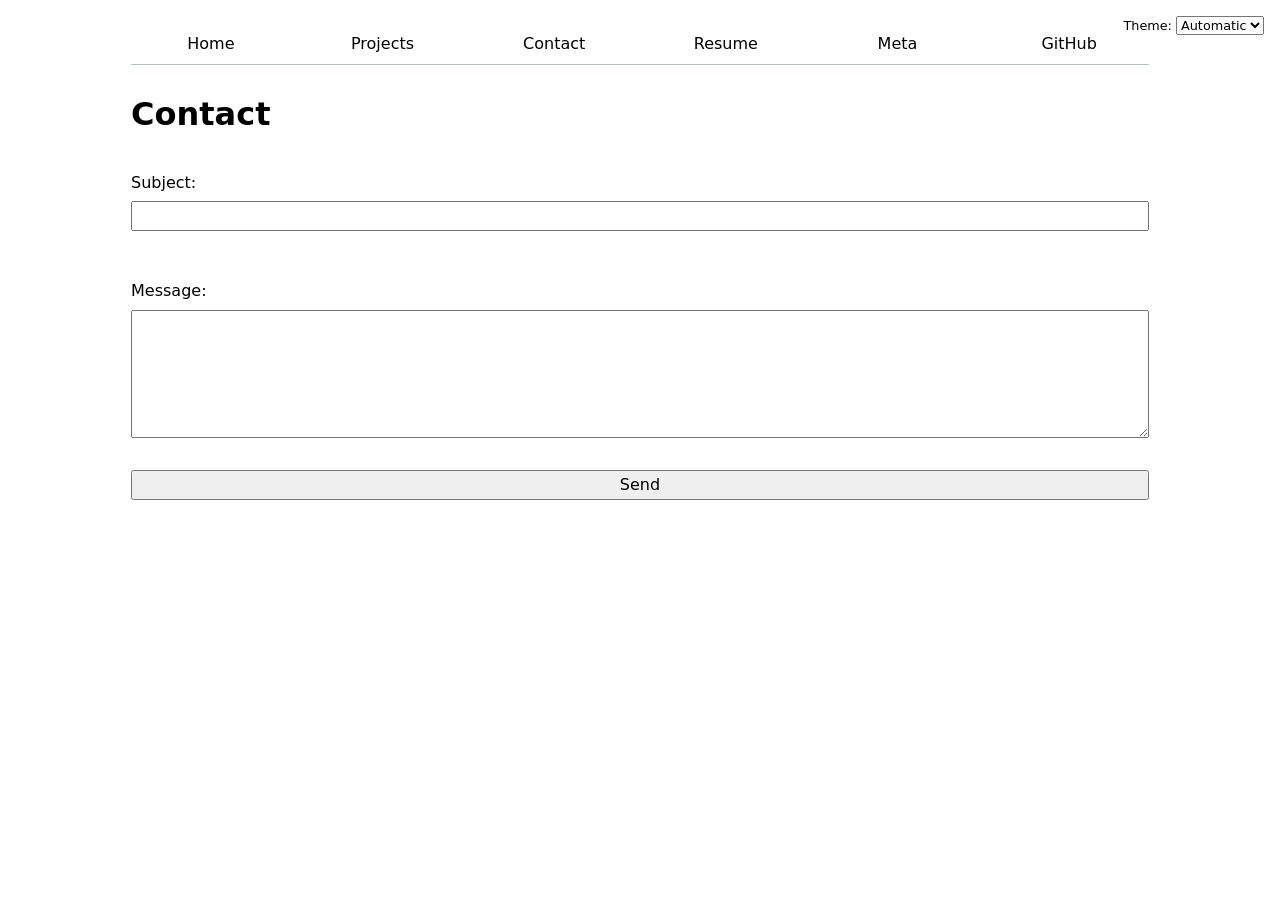
<file: contact/index.html>
<!DOCTYPE html>
<html lang="en">
<head>
  <meta charset="UTF-8">
  <meta name="viewport" content="width=device-width, initial-scale=1.0">
  <title>Contact</title>
  <link rel="stylesheet" href="../style.css">
</head>

<body>
  <h1>Contact</h1>

  <form action="mailto:ahp009@ucsd.edu">
    <label>
      Subject:
      <input name="subject" required>
    </label>

    <label>
      Message:
      <textarea name="body" required></textarea>
    </label>

    <button type="submit">Send</button>
  </form>

  <script type="module" src="../global.js"></script>
</body>
</html>
</file>
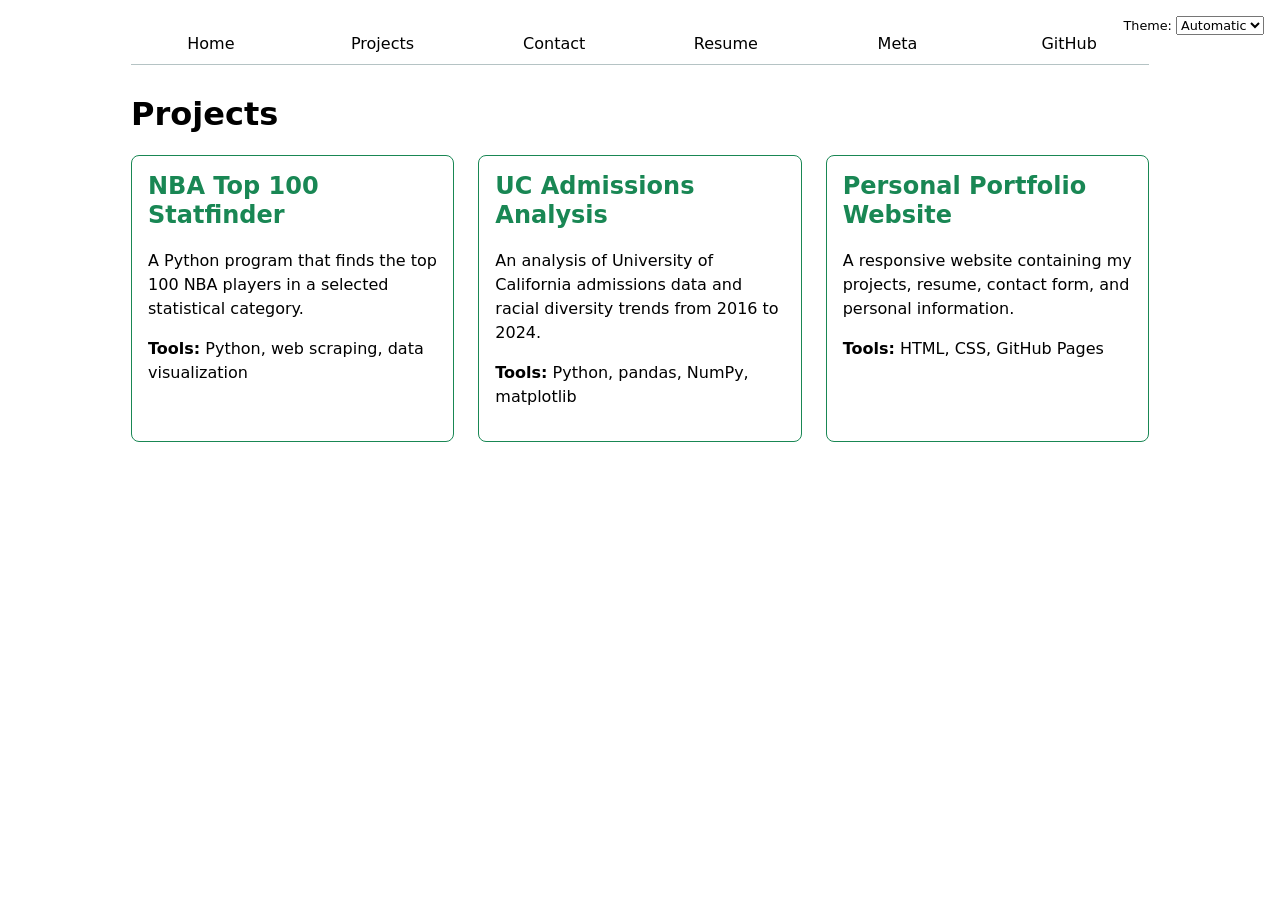
<file: resume/index.html>
<!DOCTYPE html>
<html lang="en">
<head>
  <meta charset="UTF-8">
  <meta name="viewport" content="width=device-width, initial-scale=1.0">
  <title>Projects</title>
  <link rel="stylesheet" href="../style.css">
</head>

<body>

  <h1>Projects</h1>

  <div class="projects">
    <article>
      <h2>NBA Top 100 Statfinder</h2>
      <p>
        A Python program that finds the top 100 NBA players in a selected
        statistical category.
      </p>
      <p><strong>Tools:</strong> Python, web scraping, data visualization</p>
    </article>

    <article>
      <h2>UC Admissions Analysis</h2>
      <p>
        An analysis of University of California admissions data and racial
        diversity trends from 2016 to 2024.
      </p>
      <p><strong>Tools:</strong> Python, pandas, NumPy, matplotlib</p>
    </article>

    <article>
      <h2>Personal Portfolio Website</h2>
      <p>
        A responsive website containing my projects, resume, contact form, and
        personal information.
      </p>
      <p><strong>Tools:</strong> HTML, CSS, GitHub Pages</p>
    </article>
  </div>
  <script type="module" src="../global.js"></script>
</body>
</html>
</file>
<file: style.css>
body {
  font: 100%/1.5 system-ui;
  max-width: 100ch;
  margin-inline: auto;
  padding: 1em;
}

html {
  color-scheme: light dark;
}

:root {
  --color-accent: #198754;
  accent-color: var(--color-accent);
}

/* Navigation */
nav {
  --border-color: oklch(50% 10% 200 / 40%);

  display: flex;
  gap: 12px;
  flex-wrap: wrap;
  margin-bottom: 30px;
  border-bottom: 1px solid var(--border-color);
}

nav a {
  flex: 1;
  padding: 0.5em;
  text-align: center;
  text-decoration: none;
  color: inherit;
}

nav a.current {
  border-bottom: 0.4em solid var(--color-accent);
  padding-bottom: 0.1em;
}

nav a:hover {
  border-bottom: 0.4em solid var(--color-accent);
  background-color: color-mix(
    in oklch,
    var(--color-accent),
    canvas 85%
  );
}

/* Theme selector */
.color-scheme {
  position: absolute;
  top: 1rem;
  right: 1rem;
  font-size: 80%;
}

.color-scheme select {
  font: inherit;
}

/* Homepage image */
figure {
  margin: 20px 0;
}

.profile-photo {
  display: block;
  width: 150px;
  max-width: 100%;
  height: auto;
}

figcaption {
  margin-top: 8px;
  text-align: center;
}

/* Contact form */
form {
  display: grid;
  gap: 1em;
}

form label {
  display: grid;
  gap: 0.4em;
  margin-block: 1em;
}

input,
textarea,
button,
select {
  font: inherit;
}

input,
textarea {
  width: 100%;
  box-sizing: border-box;
}

textarea {
  min-height: 8em;
}

/* Projects */
.projects {
  display: grid;
  grid-template-columns: repeat(auto-fit, minmax(250px, 1fr));
  gap: 1.5em;
}

.projects article {
  padding: 1em;
  border: 1px solid var(--color-accent);
  border-radius: 8px;
  margin-bottom: 1.5em;
}

.projects article img {
  max-width: 100%;
  height: auto;
}

.projects h2 {
  margin-top: 0;
}

.project-year {
  color: gray;
  font-style: italic;
}

/* Resume */
main {
  display: grid;
  gap: 2em;
}

section {
  border-top: 3px solid var(--color-accent);
  padding-top: 1em;
}

article {
  margin-bottom: 1.5em;
}

h1,
h2,
h3 {
  line-height: 1.2;
}

h2 {
  color: var(--color-accent);
}

time {
  font-style: italic;
}

/* Lab 5 chart layout */
.chart-container {
  display: grid;
  grid-template-columns: minmax(16em, 20em) 1fr;
  align-items: center;
  gap: 2em;
  width: 100%;
}

#projects-pie-plot {
  width: 100%;
  max-width: 20em;
  margin-block: 2em;
  overflow: visible;
}

#projects-pie-plot path {
  cursor: pointer;
  transition: 300ms;
}

#projects-pie-plot:has(path:hover) path:not(:hover) {
  opacity: 0.5;
}

/* Legend */
.legend {
  display: grid;
  grid-template-columns: repeat(auto-fill, minmax(9em, 1fr));
  gap: 1em;
  padding: 1em;
  margin: 0;
  border: 1px solid var(--color-accent);
  list-style: none;
}

.legend li {
  display: flex;
  align-items: center;
  gap: 0.5em;
  cursor: pointer;
}

.legend .swatch {
  display: inline-block;
  width: 0.8em;
  height: 0.8em;
  border-radius: 50%;
  flex-shrink: 0;
}

.legend li.selected {
  font-weight: bold;
}

/* Selected pie slice */
.selected {
  --color: oklch(60% 45% 0) !important;
}

.selected:is(path) {
  fill: var(--color);
}

/* Search bar */
.searchBar {
  width: 100%;
  max-width: 30em;
  margin-block: 1em;
  padding: 0.6em;
  font: inherit;
  box-sizing: border-box;
}

/* Responsive layout */
@media (max-width: 600px) {
  nav a {
    flex-basis: 40%;
  }

  .projects {
    grid-template-columns: 1fr;
  }

  .chart-container {
    grid-template-columns: 1fr;
  }

  #projects-pie-plot {
    max-width: 20em;
  }
}
/* Lab 6 statistics */
.stats {
  display: grid;
  grid-template-columns: max-content 1fr;
  gap: 0.5em 1em;
  max-width: 35em;
}

.stats dt {
  color: var(--color-accent);
  font-weight: bold;
}

.stats dd {
  margin: 0;
}

/* Lab 6 chart */
#chart {
  width: 100%;
  overflow-x: auto;
}

#chart svg {
  width: 100%;
  min-width: 700px;
  height: auto;
}

.gridlines line {
  stroke: gray;
  stroke-opacity: 0.25;
}

.gridlines path {
  display: none;
}

#chart circle {
  cursor: pointer;
  transition: 200ms;
  transform-origin: center;
  transform-box: fill-box;
}

#chart circle:hover {
  transform: scale(1.5);
}

#chart circle.selected {
  fill: #ff6b6b;
  stroke: white;
  stroke-width: 2px;
}

/* Tooltip */
dl.info {
  display: grid;
  grid-template-columns: max-content 1fr;
  gap: 0.4em 1em;
  margin: 0;
}

dl.info dt {
  color: gray;
  font-weight: bold;
}

dl.info dd {
  margin: 0;
}

.tooltip {
  position: fixed;
  z-index: 10;
  max-width: 300px;
  padding: 1em;
  border: 1px solid var(--color-accent);
  border-radius: 8px;
  background: Canvas;
  box-shadow: 0 4px 15px rgb(0 0 0 / 25%);
  pointer-events: none;
}

dl.info[hidden]:not(:hover, :focus-within) {
  opacity: 0;
  visibility: hidden;
  transition:
    opacity 300ms,
    visibility 300ms;
}

/* Brush selection */
.selection {
  fill: var(--color-accent);
  fill-opacity: 0.15;
  stroke: var(--color-accent);
  stroke-dasharray: 5 3;
}
/* ===================== Lab 8 ===================== */

/* Give the Meta page room for the side-by-side scrolly layout */
body.meta-page {
  max-width: min(120ch, 100%);
}

/* Step 1.1: slider row, time pushed to the right */
:is(#time-filter, .time-filter) {
  display: flex;
  align-items: baseline;
  gap: 1em;
}

:is(#time-filter, .time-filter) label {
  display: flex;
  align-items: center;
  gap: 0.5em;
  flex: 1;
}

:is(#time-filter, .time-filter) input {
  flex: 1;
}

:is(#time-filter, .time-filter) time {
  margin-left: auto;
  white-space: nowrap;
}

/* Step 1.4: circles grow in from r = 0; bigger circles take longer so the
   growth speed looks constant */
#chart circle {
  transition:
    all 200ms,
    r calc(var(--r) * 50ms);

  @starting-style {
    r: 0;
  }
}

/* Step 3.1: scrollytelling layout */
#scrolly-1 {
  position: relative;
  display: flex;
  gap: 1rem;

  > * {
    flex: 1;
  }
}

#scatter-story {
  position: relative;
}

#scatter-plot {
  position: sticky;
  top: 0;
  left: 0;
  bottom: auto;
  /* Lab suggests height: 50vh; align-self: start does the same job (stops the
     flex item from stretching to full height) without clipping the stats. */
  align-self: start;
  height: fit-content;
}

/* Compact stats so they fit in the sticky panel */
#scatter-plot .stats {
  grid-template-columns: repeat(3, auto 1fr);
  max-width: none;
  font-size: 0.85em;
}

#scatter-plot #chart svg {
  min-width: 0;
}

#scatter-plot #selection-count {
  margin-block: 0.25em;
}

/* Step 3.2: space the story out so each step gets its own scroll */
.step {
  padding-bottom: 50vh;
}

.step:first-child {
  padding-top: 10vh;
}

/* Step 2: unit visualization */
#files {
  display: grid;
  grid-template-columns: 1fr 4fr;
  gap: 0.5em 1em;

  > div {
    grid-column: 1 / -1;
    display: grid;
    grid-template-columns: subgrid;
  }

  dt {
    grid-column: 1;
    margin: 0;
  }

  dd {
    grid-column: 2;
    margin: 0;
    display: flex;
    flex-wrap: wrap;
    align-items: start;
    align-content: start;
    gap: 0.15em;
    padding-top: 0.6em;
  }

  small {
    display: block;
    font-size: 0.75em;
    opacity: 0.6;
  }
}

.loc {
  display: flex;
  width: 0.5em;
  aspect-ratio: 1;
  background: var(--color, steelblue);
  border-radius: 50%;
}

@media (max-width: 800px) {
  #scrolly-1 {
    flex-direction: column;
  }

  #scatter-plot {
    height: auto;
  }
}

/* Larger axis labels now that the chart is half-width */
#scatter-plot .tick text {
  font-size: 20px;
}

#file-filter {
  margin-block: 1em;
}
</file>
